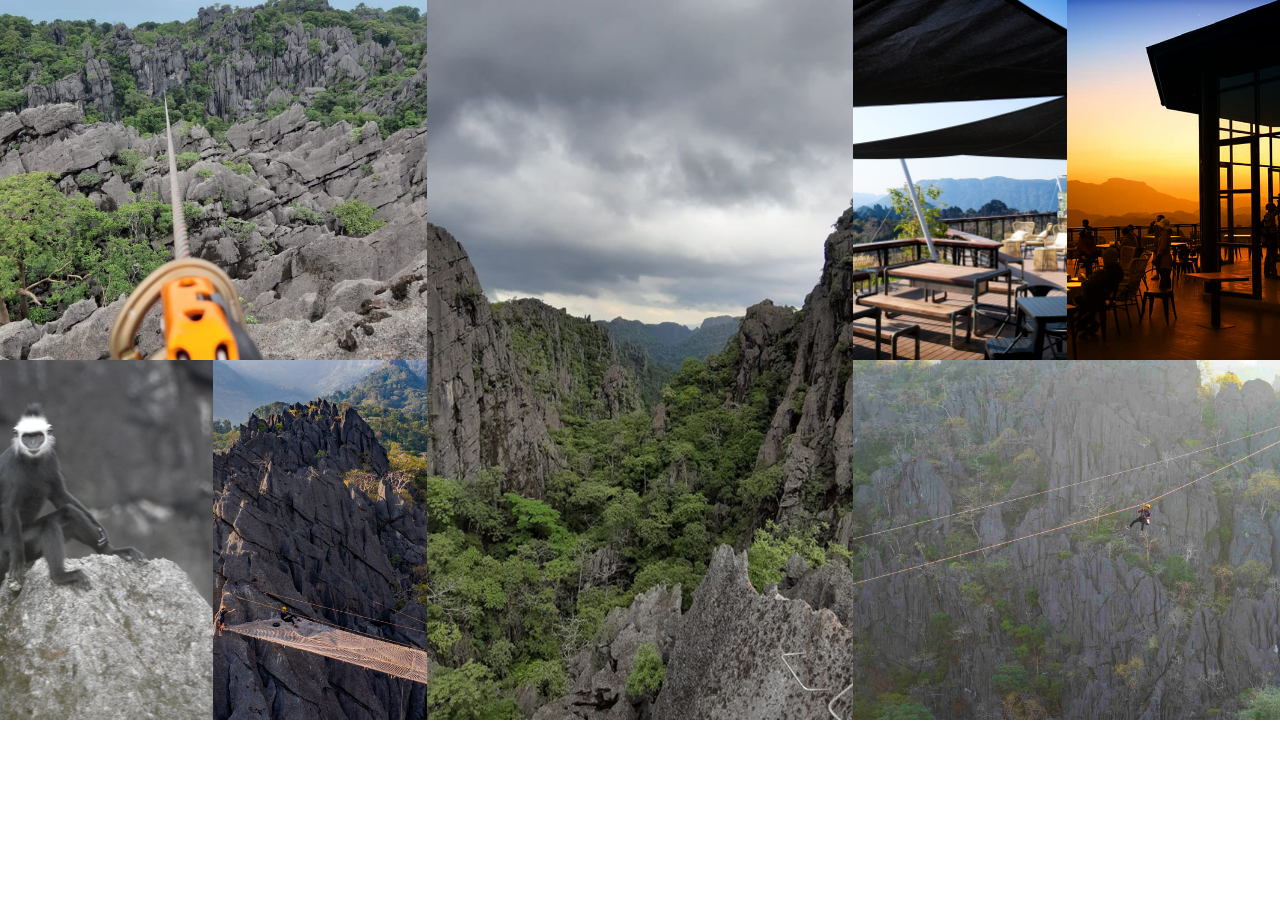
<file: Gallery/gallery.html>
<!DOCTYPE html>

<head>
    <meta charset="UTF-8">
    <meta name="viewport" content="width=device-width, initial-scale=1.0">
    <script src="https://code.jquery.com/jquery-3.5.1.slim.min.js" integrity="sha384-DfXdz2htPH0lsSSs5nCTpuj/zy4C+OGpamoFVy38MVBnE+IbbVYUew+OrCXaRkfj" crossorigin="anonymous"></script>
    <script src="https://cdn.jsdelivr.net/npm/popper.js@1.16.0/dist/umd/popper.min.js" integrity="sha384-Q6E9RHvbIyZFJoft+2mJbHaEWldlvI9IOYy5n3zV9zzTtmI3UksdQRVvoxMfooAo" crossorigin="anonymous"></script>
    <script src="gallery.js"></script>
    <script type="text/javascript" src="lightbox-plus-jquery.min.js"></script>

    <!-- styles -->
    <link href="https://fonts.googleapis.com/css2?family=Roboto:ital,wght@0,400;1,400;1,500&display=swap" rel="stylesheet">
    <link rel="stylesheet" href="https://stackpath.bootstrapcdn.com/bootstrap/4.5.0/css/bootstrap.min.css" integrity="sha384-9aIt2nRpC12Uk9gS9baDl411NQApFmC26EwAOH8WgZl5MYYxFfc+NcPb1dKGj7Sk" crossorigin="anonymous">
	<script src="https://stackpath.bootstrapcdn.com/bootstrap/4.5.0/js/bootstrap.min.js" integrity="sha384-OgVRvuATP1z7JjHLkuOU7Xw704+h835Lr+6QL9UvYjZE3Ipu6Tp75j7Bh/kR0JKI" crossorigin="anonymous"></script>
    <link rel="stylesheet" href="galleryStyle.css" type="text/css">
    <link rel="stylesheet" type="text/css" href="lightbox.min.css">

    <title>gallery</title>
</head>
<body>
	<!-- gallery starts here  -->
	<div class="container-flex">
		<div class="row gallery no-gutters">
			<!-- first col starts here -->
			<div class="col-lg-4 bg-danger">
				<div class="row">
					<div class="col bg-light">
						<a href="gallery1.jpg" data-lightbox="mygallery" data-title="The Rock Viewpoint"><div class="jumbatron jumbatron-fluid Pic pic1"></div>
					</div></a>
				</div>
				<div class="row no-gutters">
					<div class="col bg-warning">
						<a href="gallery2.jpg" data-lightbox="mygallery"><div class="jumbatron jumbatron-fluid Pic pic2"></div></a>
					</div>
					<div class="col bg-primary">
						<a href="gallery3.jpg" data-lightbox="mygallery"><div class="jumbatron jumbatron-fluid Pic pic3"></div></a>
					</div>
				</div>
			</div>
			<!-- first col ends here -->

			<!-- second col starts here -->
			<div class="col-lg-4 bg-primary">
				<div class="row">
					<div class="col">
						<a href="gallery4.jpg" data-lightbox="mygallery"><div class="jumbatron jumbatron-fluid PicMiddle pic4"></div></a>
					</div>
				</div>
			</div>
			<!-- second col ends here -->
			<!-- third col starts here -->
			<div class="col-lg-4 bg-light">
				<div class="row no-gutters">
					<div class="col bg-danger">
						<a href="gallery5.jpg" data-lightbox="mygallery"><div class="jumbatron jumbatron-fluid Pic pic5"></div></a>
					</div>
					<div class="col bg-warning">
						<a href="gallery6.jpg" data-lightbox="mygallery"><div class="jumbatron jumbatron-fluid Pic pic6"></div></a>
					</div>
				</div>
					<div class="row no-gutters">
						<div class="col bg-dark">
						<a href="gallery7.jpg" data-lightbox="mygallery"><div class="jumbatron jumbatron-fluid Pic pic7"></div></a>
						</div>
					</div>
			</div>
			<!-- third col ends here -->
		</div>
	</div>
		<!-- gallery ends here  -->
</body>
</html>



<!-- <img src="gallery2.jpg" class="img-fluid"> -->
</file>
<file: Gallery/galleryStyle.css>
.gallery .Pic {
	transition: 1s;
}

.gallery .Pic:hover {
	filter: brightness(120%);
	transform: scale(1.03);
}

.PicMiddle {
	transition: 1s;
}

.PicMiddle:hover {
		filter: brightness(120%);
		transform: scale(1.03);
}



col {
	margin: 0;
	padding: 0;
}


.Pic {
	background-position: center;
  	background-repeat: no-repeat;
  	background-size: cover;
  	height: 40vh;
}

.PicMiddle {
	background-position: center;
  	background-repeat: no-repeat;
  	background-size: cover;
  	height: 80vh;
}

.pic1 {
	background-image: url("gallery1.jpg");
}

.pic2 {
	background-image: url("gallery2.jpg");
}

.pic3 {
	background-image: url("gallery3.jpg");
}

.pic4 {
	background-image: url("gallery4.jpg");
}

.pic5 {
	background-image: url("gallery5.jpg");
}

.pic6 {
	background-image: url("gallery6.jpg");
}

.pic7 {
	background-image: url("gallery7.jpg");
}
</file>
